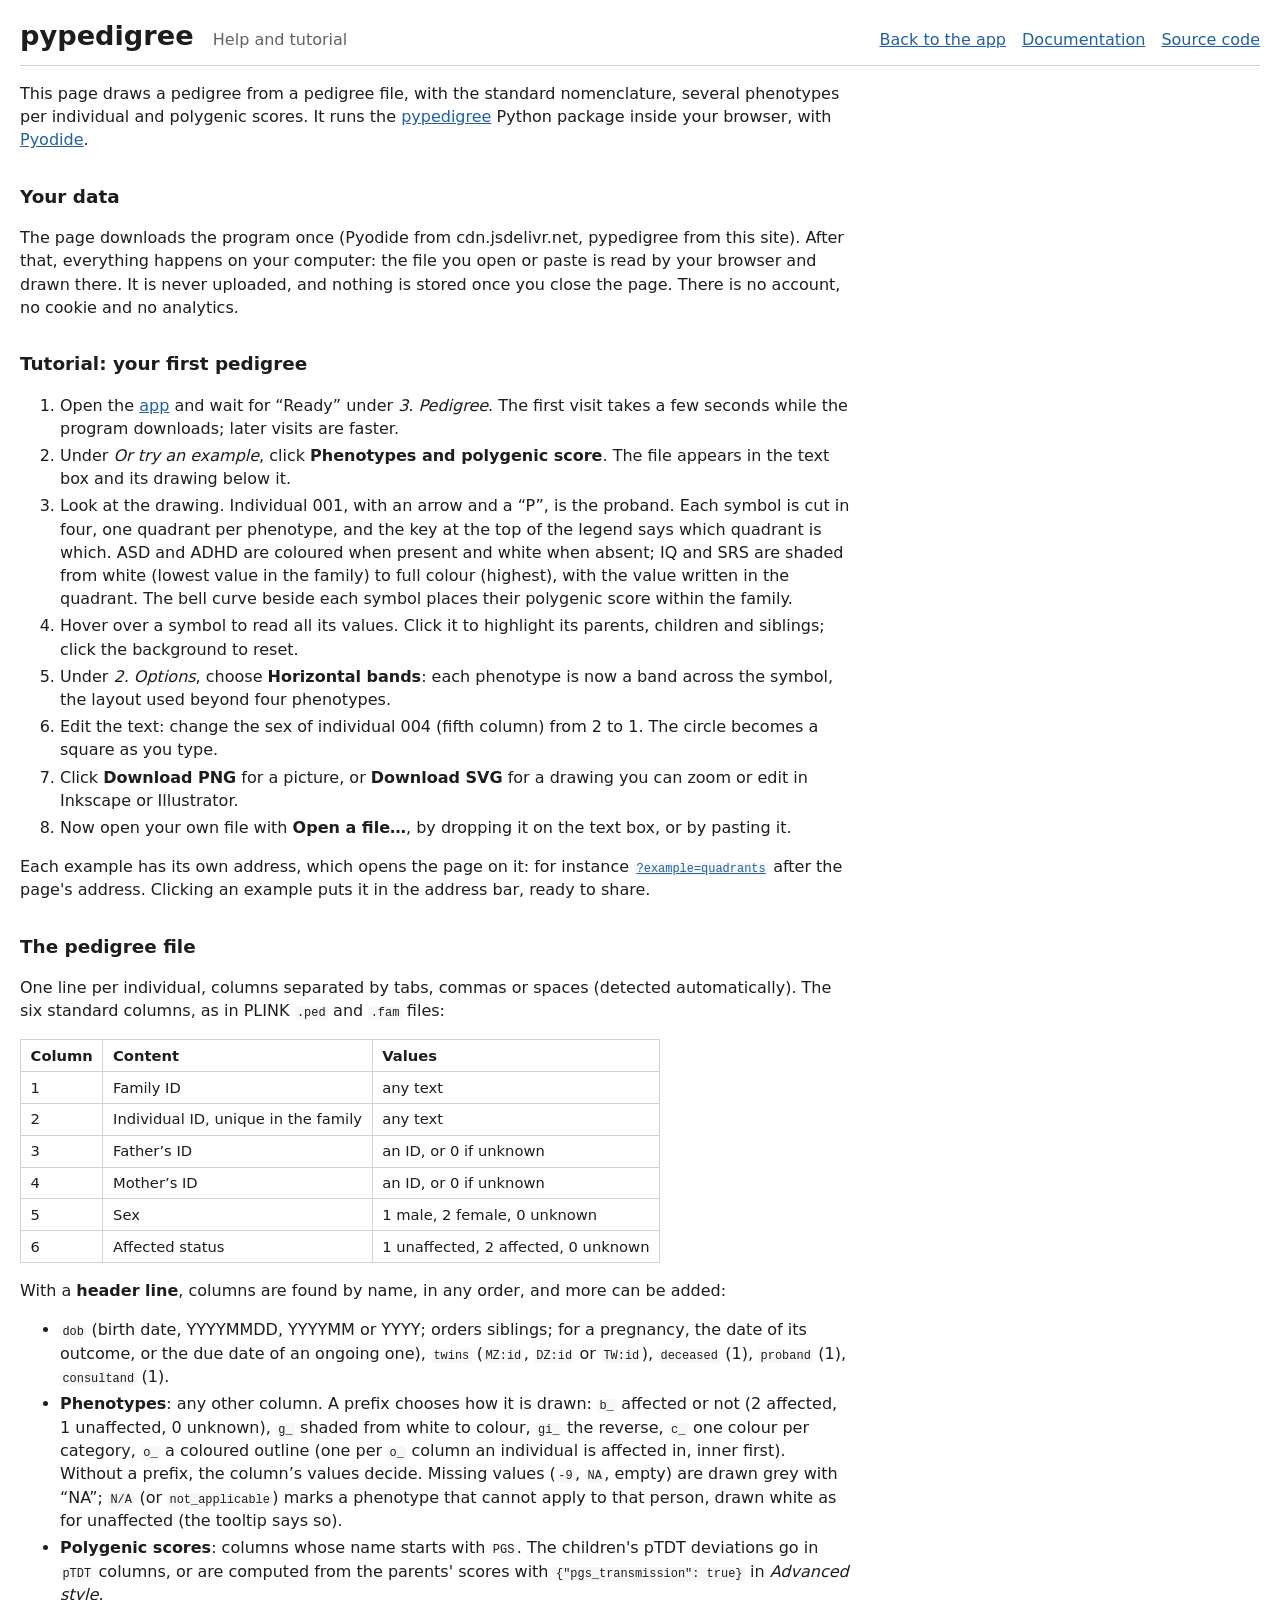
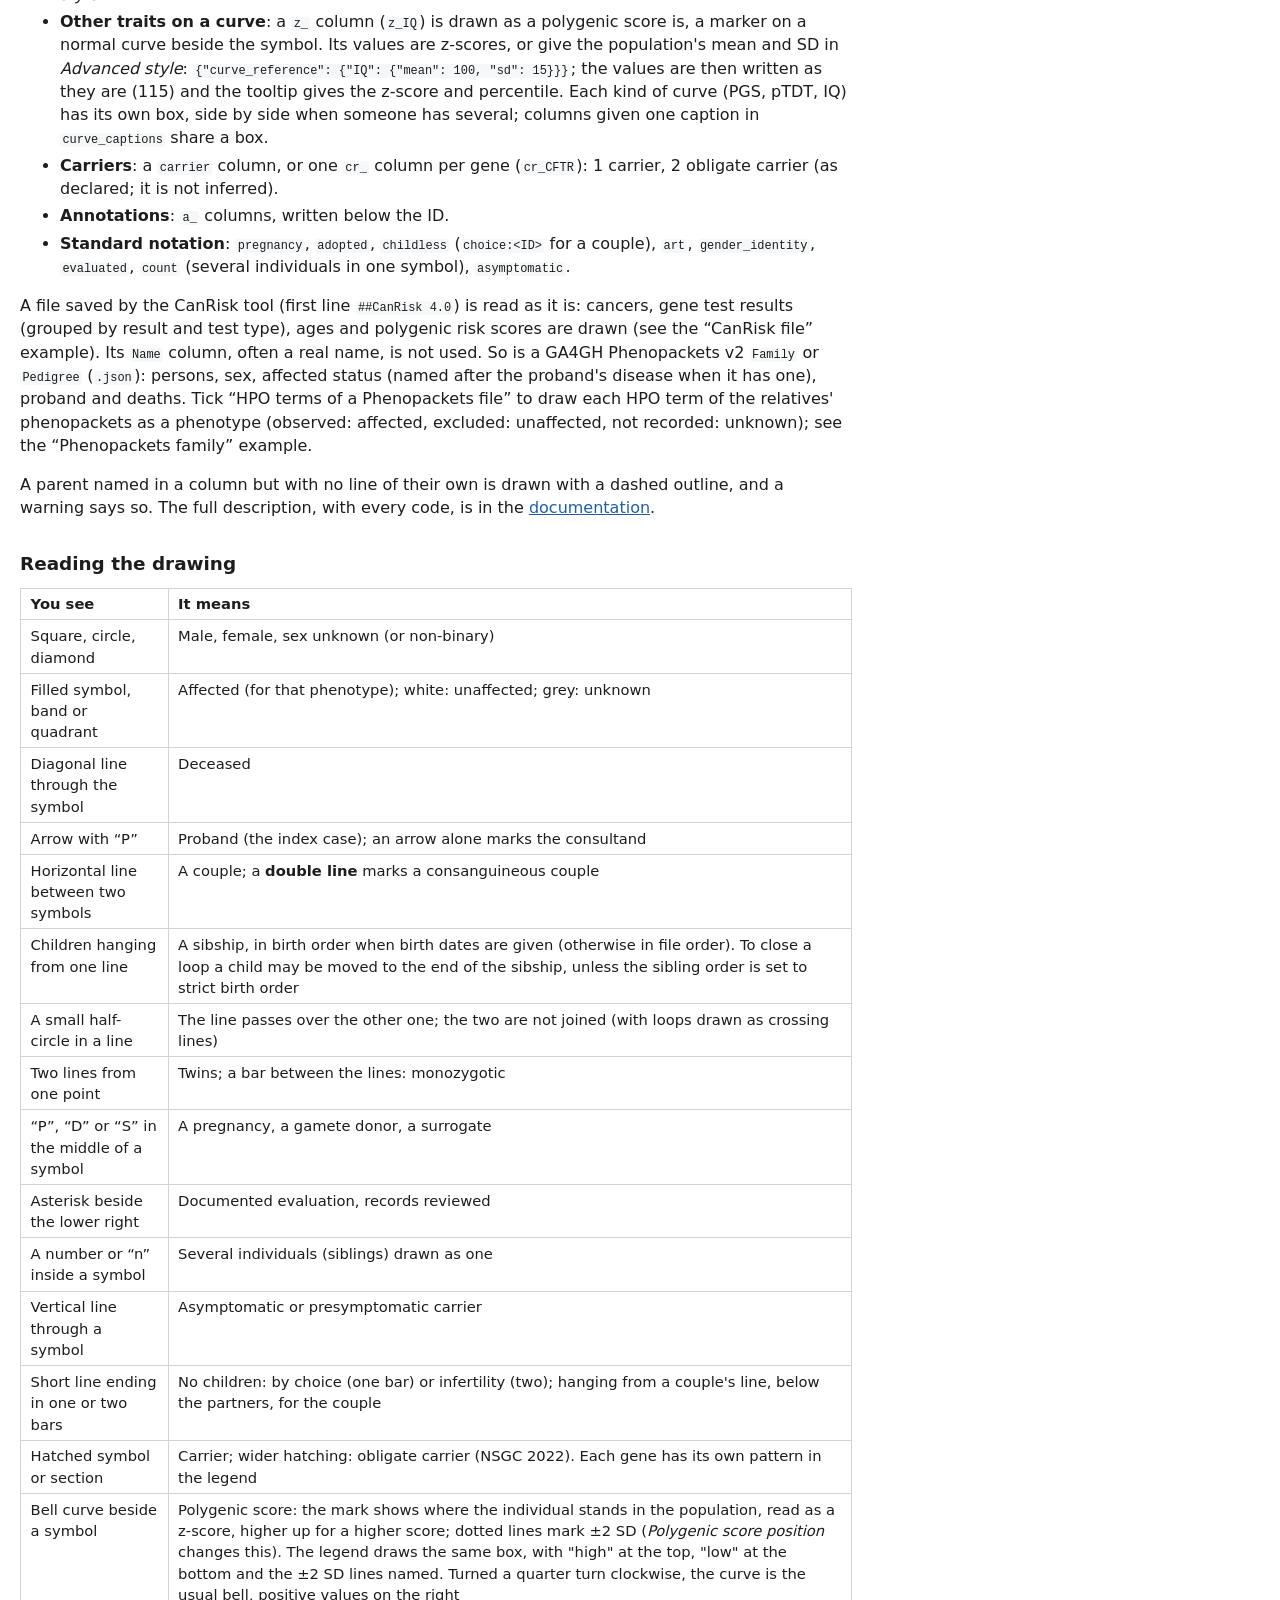
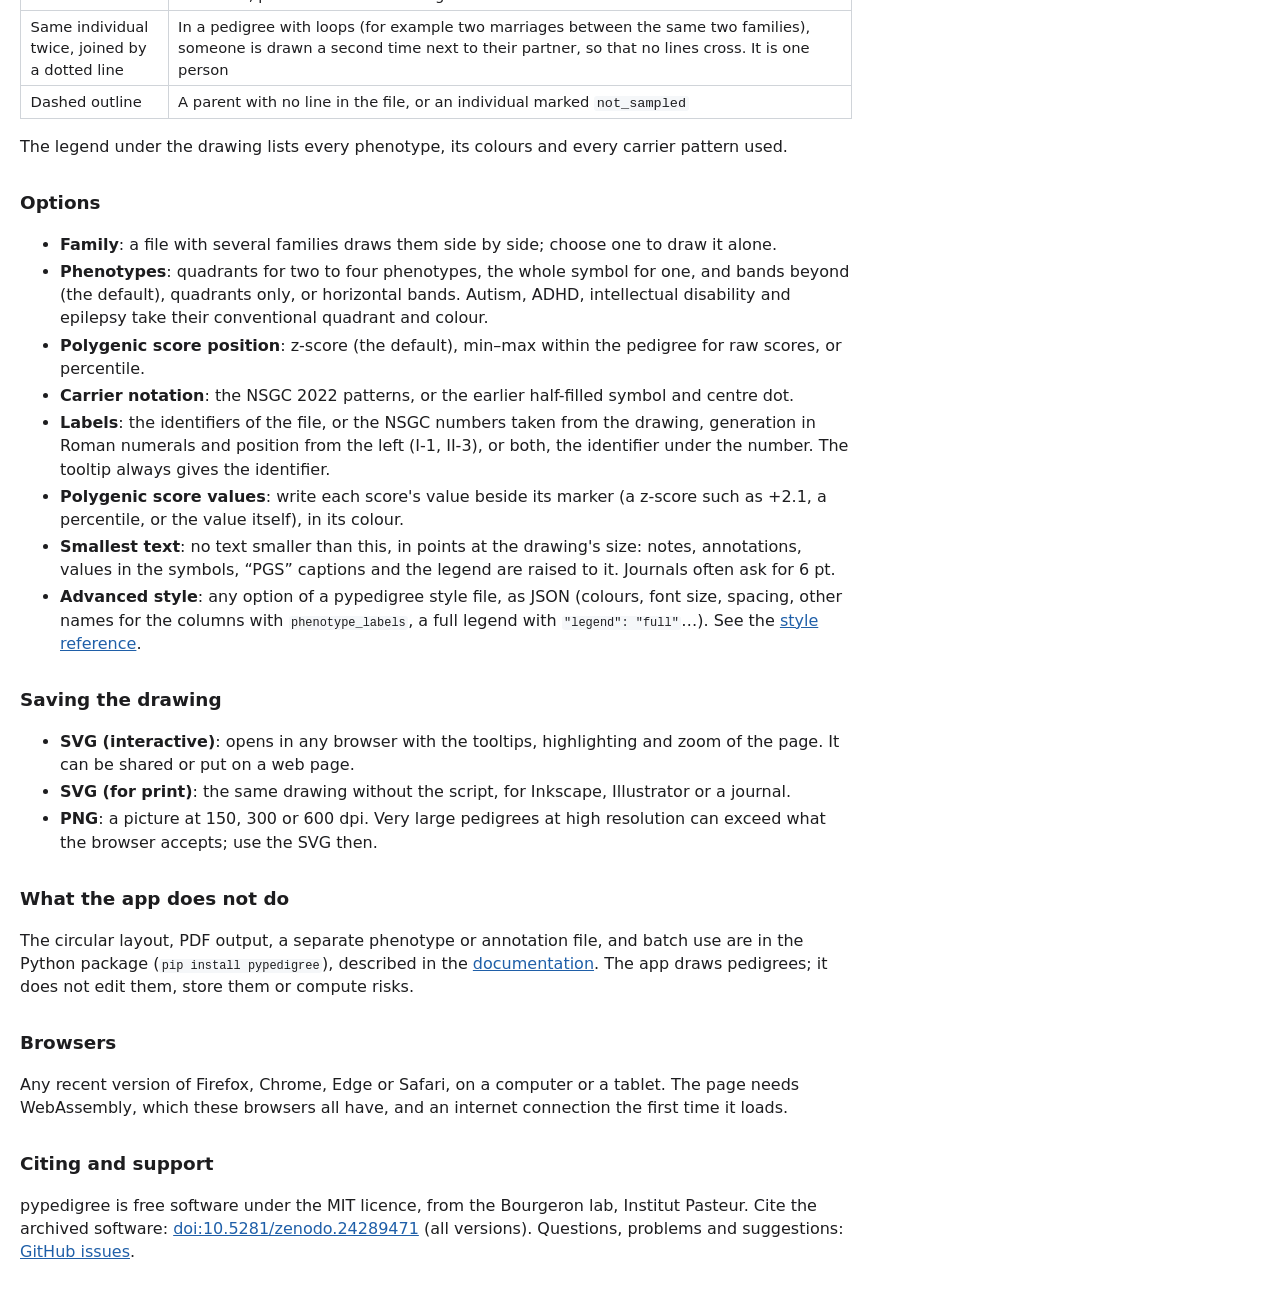
<file: web/help.html>
<!doctype html>
<html lang="en">
<head>
  <meta charset="utf-8">
  <meta name="viewport" content="width=device-width, initial-scale=1">
  <title>pypedigree – help and tutorial</title>
  <link rel="stylesheet" href="app.css">
</head>
<body class="help">
  <header class="top">
    <h1>pypedigree</h1>
    <p class="tagline">Help and tutorial</p>
    <nav>
      <a href="./">Back to the app</a>
      <a href="docs/">Documentation</a>
      <a href="https://github.com/bourgeron-lab/pypedigree">Source code</a>
    </nav>
  </header>

  <main>
    <p>This page draws a pedigree from a pedigree file, with the standard nomenclature, several
      phenotypes per individual and polygenic scores. It runs the
      <a href="https://pypi.org/project/pypedigree/">pypedigree</a> Python package inside your
      browser, with <a href="https://pyodide.org">Pyodide</a>.</p>

    <h2 id="privacy">Your data</h2>
    <p>The page downloads the program once (Pyodide from cdn.jsdelivr.net, pypedigree from this
      site). After that, everything happens on your computer: the file you open or paste is read
      by your browser and drawn there. It is never uploaded, and nothing is stored once you close
      the page. There is no account, no cookie and no analytics.</p>

    <h2 id="tutorial">Tutorial: your first pedigree</h2>
    <ol>
      <li>Open the <a href="./">app</a> and wait for “Ready” under <em>3. Pedigree</em>. The first
        visit takes a few seconds while the program downloads; later visits are faster.</li>
      <li>Under <em>Or try an example</em>, click <strong>Phenotypes and polygenic score</strong>.
        The file appears in the text box and its drawing below it.</li>
      <li>Look at the drawing. Individual 001, with an arrow and a “P”, is the proband. Each
        symbol is cut in four, one quadrant per phenotype, and the key at the top of the legend
        says which quadrant is which. ASD and ADHD are coloured when present and white when
        absent; IQ and SRS are shaded from white (lowest value in the family) to full colour
        (highest), with the value written in the quadrant. The bell curve beside each symbol
        places their polygenic score within the family.</li>
      <li>Hover over a symbol to read all its values. Click it to highlight its parents, children
        and siblings; click the background to reset.</li>
      <li>Under <em>2. Options</em>, choose <strong>Horizontal bands</strong>: each phenotype is now
        a band across the symbol, the layout used beyond four phenotypes.</li>
      <li>Edit the text: change the sex of individual 004 (fifth column) from 2 to 1. The circle
        becomes a square as you type.</li>
      <li>Click <strong>Download PNG</strong> for a picture, or <strong>Download SVG</strong> for a
        drawing you can zoom or edit in Inkscape or Illustrator.</li>
      <li>Now open your own file with <strong>Open a file…</strong>, by dropping it on the text
        box, or by pasting it.</li>
    </ol>

    <p>Each example has its own address, which opens the page on it: for instance
      <a href="./?example=quadrants"><code>?example=quadrants</code></a> after the page's
      address. Clicking an example puts it in the address bar, ready to share.</p>

    <h2 id="format">The pedigree file</h2>
    <p>One line per individual, columns separated by tabs, commas or spaces (detected
      automatically). The six standard columns, as in PLINK <code>.ped</code> and
      <code>.fam</code> files:</p>
    <table>
      <tr><th>Column</th><th>Content</th><th>Values</th></tr>
      <tr><td>1</td><td>Family ID</td><td>any text</td></tr>
      <tr><td>2</td><td>Individual ID, unique in the family</td><td>any text</td></tr>
      <tr><td>3</td><td>Father’s ID</td><td>an ID, or 0 if unknown</td></tr>
      <tr><td>4</td><td>Mother’s ID</td><td>an ID, or 0 if unknown</td></tr>
      <tr><td>5</td><td>Sex</td><td>1 male, 2 female, 0 unknown</td></tr>
      <tr><td>6</td><td>Affected status</td><td>1 unaffected, 2 affected, 0 unknown</td></tr>
    </table>
    <p>With a <strong>header line</strong>, columns are found by name, in any order, and more can
      be added:</p>
    <ul>
      <li><code>dob</code> (birth date, YYYYMMDD, YYYYMM or YYYY; orders siblings; for a pregnancy, the date of its outcome, or the due date of an ongoing one), <code>twins</code>
        (<code>MZ:id</code>, <code>DZ:id</code> or <code>TW:id</code>), <code>deceased</code>
        (1), <code>proband</code> (1), <code>consultand</code> (1).</li>
      <li><strong>Phenotypes</strong>: any other column. A prefix chooses how it is drawn:
        <code>b_</code> affected or not (2 affected, 1 unaffected, 0 unknown), <code>g_</code> shaded from white to
        colour, <code>gi_</code> the reverse, <code>c_</code> one colour per category,
        <code>o_</code> a coloured outline (one per <code>o_</code> column an individual is affected in, inner first). Without a prefix, the column’s values decide. Missing
        values (<code>-9</code>, <code>NA</code>, empty) are drawn grey with “NA”;
        <code>N/A</code> (or <code>not_applicable</code>) marks a phenotype that cannot apply to that
        person, drawn white as for unaffected (the tooltip says so).</li>
      <li><strong>Polygenic scores</strong>: columns whose name starts with <code>PGS</code>.
        The children's pTDT deviations go in <code>pTDT</code> columns, or are computed from the
        parents' scores with <code>{"pgs_transmission": true}</code> in <em>Advanced style</em>.</li>
      <li><strong>Other traits on a curve</strong>: a <code>z_</code> column (<code>z_IQ</code>)
        is drawn as a polygenic score is, a marker on a normal curve beside the symbol. Its values
        are z-scores, or give the population's mean and SD in <em>Advanced style</em>:
        <code>{"curve_reference": {"IQ": {"mean": 100, "sd": 15}}}</code>; the values are then
        written as they are (115) and the tooltip gives the z-score and percentile. Each kind of
        curve (PGS, pTDT, IQ) has its own box, side by side when someone has several; columns
        given one caption in <code>curve_captions</code> share a box.</li>
      <li><strong>Carriers</strong>: a <code>carrier</code> column, or one <code>cr_</code>
        column per gene (<code>cr_CFTR</code>): 1 carrier, 2 obligate carrier (as declared; it is
        not inferred).</li>
      <li><strong>Annotations</strong>: <code>a_</code> columns, written below the ID.</li>
      <li><strong>Standard notation</strong>: <code>pregnancy</code>, <code>adopted</code>,
        <code>childless</code> (<code>choice:&lt;ID&gt;</code> for a couple), <code>art</code>,
        <code>gender_identity</code>, <code>evaluated</code>, <code>count</code> (several
        individuals in one symbol), <code>asymptomatic</code>.</li>
    </ul>
    <p>A file saved by the CanRisk tool (first line <code>##CanRisk 4.0</code>) is read as it
      is: cancers, gene test results (grouped by result and test type), ages and polygenic
      risk scores are drawn (see the “CanRisk file” example). Its <code>Name</code> column,
      often a real name, is not used. So is a GA4GH Phenopackets v2 <code>Family</code> or
      <code>Pedigree</code> (<code>.json</code>): persons, sex, affected status (named after the
      proband's disease when it has one), proband and deaths. Tick “HPO terms of a Phenopackets
      file” to draw each HPO term of the relatives' phenopackets as a phenotype (observed:
      affected, excluded: unaffected, not recorded: unknown); see the “Phenopackets family”
      example.</p>
    <p>A parent named in a column but with no line of their own is drawn with a dashed outline,
      and a warning says so. The full description, with every code, is in the
      <a href="docs/#file-format">documentation</a>.</p>

    <h2 id="reading">Reading the drawing</h2>
    <table>
      <tr><th>You see</th><th>It means</th></tr>
      <tr><td>Square, circle, diamond</td><td>Male, female, sex unknown (or non-binary)</td></tr>
      <tr><td>Filled symbol, band or quadrant</td><td>Affected (for that phenotype); white:
        unaffected; grey: unknown</td></tr>
      <tr><td>Diagonal line through the symbol</td><td>Deceased</td></tr>
      <tr><td>Arrow with “P”</td><td>Proband (the index case); an arrow alone marks the
        consultand</td></tr>
      <tr><td>Horizontal line between two symbols</td><td>A couple; a <strong>double
        line</strong> marks a consanguineous couple</td></tr>
      <tr><td>Children hanging from one line</td><td>A sibship, in birth order when birth dates
        are given (otherwise in file order). To close a loop a child may be moved to
        the end of the sibship, unless the sibling order is set to strict birth
        order</td></tr>
      <tr><td>A small half-circle in a line</td><td>The line passes over the other one; the
        two are not joined (with loops drawn as crossing lines)</td></tr>
      <tr><td>Two lines from one point</td><td>Twins; a bar between the lines: monozygotic</td></tr>
      <tr><td>“P”, “D” or “S” in the middle of a symbol</td><td>A pregnancy, a gamete
        donor, a surrogate</td></tr>
      <tr><td>Asterisk beside the lower right</td><td>Documented evaluation, records
        reviewed</td></tr>
      <tr><td>A number or “n” inside a symbol</td><td>Several individuals (siblings) drawn as
        one</td></tr>
      <tr><td>Vertical line through a symbol</td><td>Asymptomatic or presymptomatic carrier</td></tr>
      <tr><td>Short line ending in one or two bars</td><td>No children: by choice (one bar) or
        infertility (two); hanging from a couple's line, below the partners, for the couple</td></tr>
      <tr><td>Hatched symbol or section</td><td>Carrier; wider hatching: obligate carrier
        (NSGC 2022). Each gene has its own pattern in the legend</td></tr>
      <tr><td>Bell curve beside a symbol</td><td>Polygenic score: the mark shows where the
        individual stands in the population, read as a z-score, higher up for a higher score;
        dotted lines mark ±2 SD (<em>Polygenic score position</em> changes this). The legend
        draws the same box, with "high" at the top, "low" at the bottom and the ±2 SD lines
        named. Turned a quarter turn clockwise, the curve is the usual bell, positive values on
        the right</td></tr>
      <tr><td>Same individual twice, joined by a dotted line</td><td>In a pedigree with loops
        (for example two marriages between the same two families), someone is drawn a second
        time next to their partner, so that no lines cross. It is one person</td></tr>
      <tr><td>Dashed outline</td><td>A parent with no line in the file, or an individual marked
        <code>not_sampled</code></td></tr>
    </table>
    <p>The legend under the drawing lists every phenotype, its colours and every carrier
      pattern used.</p>

    <h2 id="options">Options</h2>
    <ul>
      <li><strong>Family</strong>: a file with several families draws them side by side; choose
        one to draw it alone.</li>
      <li><strong>Phenotypes</strong>: quadrants for two to four phenotypes, the whole symbol for
        one, and bands beyond (the default), quadrants only, or horizontal bands. Autism, ADHD, intellectual disability and
        epilepsy take their conventional quadrant and colour.</li>
      <li><strong>Polygenic score position</strong>: z-score (the default), min–max within the
        pedigree for raw scores, or percentile.</li>
      <li><strong>Carrier notation</strong>: the NSGC 2022 patterns, or the earlier half-filled
        symbol and centre dot.</li>
      <li><strong>Labels</strong>: the identifiers of the file, or the NSGC numbers taken from
        the drawing, generation in Roman numerals and position from the left (I-1, II-3), or
        both, the identifier under the number. The tooltip always gives the identifier.</li>
      <li><strong>Polygenic score values</strong>: write each score's value beside its
        marker (a z-score such as +2.1, a percentile, or the value itself), in its colour.</li>
      <li><strong>Smallest text</strong>: no text smaller than this, in points at the drawing's
        size: notes, annotations, values in the symbols, “PGS” captions and the legend are
        raised to it. Journals often ask for 6 pt.</li>
      <li><strong>Advanced style</strong>: any option of a pypedigree style file, as JSON (colours,
        font size, spacing, other names for the columns with <code>phenotype_labels</code>, a full
        legend with <code>"legend": "full"</code>…). See the <a href="docs/#styling">style reference</a>.</li>
    </ul>

    <h2 id="saving">Saving the drawing</h2>
    <ul>
      <li><strong>SVG (interactive)</strong>: opens in any browser with the tooltips, highlighting
        and zoom of the page. It can be shared or put on a web page.</li>
      <li><strong>SVG (for print)</strong>: the same drawing without the script, for Inkscape,
        Illustrator or a journal.</li>
      <li><strong>PNG</strong>: a picture at 150, 300 or 600 dpi. Very large pedigrees at high
        resolution can exceed what the browser accepts; use the SVG then.</li>
    </ul>

    <h2 id="limits">What the app does not do</h2>
    <p>The circular layout, PDF output, a separate phenotype or annotation file, and batch use are
      in the Python package (<code>pip install pypedigree</code>), described in the
      <a href="docs/">documentation</a>. The app draws pedigrees; it does not edit them, store
      them or compute risks.</p>

    <h2 id="browsers">Browsers</h2>
    <p>Any recent version of Firefox, Chrome, Edge or Safari, on a computer or a tablet. The page
      needs WebAssembly, which these browsers all have, and an internet connection the first time
      it loads.</p>

    <h2 id="cite">Citing and support</h2>
    <p>pypedigree is free software under the MIT licence, from the Bourgeron lab, Institut
      Pasteur. Cite the archived software:
      <a href="https://doi.org/10.5281/zenodo.24289471">doi:10.5281/zenodo.24289471</a> (all
      versions). Questions, problems and suggestions:
      <a href="https://github.com/bourgeron-lab/pypedigree/issues">GitHub issues</a>.</p>
  </main>
</body>
</html>
</file>
<file: web/app.css>
:root {
  --fg: #1d1d1f;
  --muted: #5f6368;
  --line: #d0d4d9;
  --bg-soft: #f5f7f9;
  --accent: #1f5fa8;
  --warn-bg: #fff6e0;
  --warn-line: #e0b84a;
  --error-bg: #fdecea;
  --error-line: #d9534f;
  font-family: system-ui, -apple-system, "Segoe UI", Roboto, sans-serif;
  color: var(--fg);
  line-height: 1.45;
  /* Pedigree drawings are black on white: keep the page light in dark mode too. */
  color-scheme: light;
  background: white;
}

body { margin: 0 auto; max-width: 1400px; padding: 0 1.25rem 2rem; }
/* Elements shown only once there is a drawing: `hidden` must win over `display` rules. */
[hidden] { display: none !important; }
a { color: var(--accent); }
code { font-size: 0.92em; background: var(--bg-soft); padding: 0 0.2em; border-radius: 3px; }
h1 { margin: 0; font-size: 1.7rem; }
h2 { font-size: 1.15rem; margin: 0 0 0.6rem; }
h3 { font-size: 1rem; margin: 1.2rem 0 0.2rem; }

.top { display: flex; flex-wrap: wrap; align-items: baseline; gap: 0.4rem 1.2rem;
       padding: 1rem 0 0.6rem; border-bottom: 1px solid var(--line); }
.tagline { margin: 0; color: var(--muted); }
.top nav { margin-left: auto; display: flex; gap: 1rem; }

.privacy { background: var(--bg-soft); border-left: 4px solid var(--accent);
           padding: 0.5rem 0.8rem; margin: 1rem 0; }

main { display: grid; gap: 1.5rem;
       grid-template-columns: minmax(18rem, 1fr) minmax(14rem, 18rem);
       grid-template-areas: "input options" "output output"; }
.input { grid-area: input; }
.options { grid-area: options; }
.output { grid-area: output; }
@media (max-width: 760px) {
  main { grid-template-columns: 1fr; grid-template-areas: "input" "options" "output"; }
  .top nav { margin-left: 0; }
}

.drop { border: 2px dashed var(--line); border-radius: 6px; }
.drop.over { border-color: var(--accent); background: var(--bg-soft); }
#text { display: block; width: 100%; box-sizing: border-box; min-height: 13rem; resize: vertical;
        border: 0; padding: 0.6rem; font: 0.85rem/1.4 ui-monospace, Menlo, Consolas, monospace;
        background: transparent; tab-size: 12; }

.row { display: flex; flex-wrap: wrap; align-items: center; gap: 0.6rem; margin-top: 0.6rem; }
.button, button { display: inline-block; font: inherit; font-size: 0.95rem; cursor: pointer;
                  padding: 0.35rem 0.8rem; border: 1px solid var(--accent); border-radius: 4px;
                  background: white; color: var(--accent); }
.button:hover, button:hover { background: var(--bg-soft); }
input[type=file]:focus-visible + .button, .button:focus-within { outline: 2px solid var(--accent); }

.examples { list-style: none; padding: 0; margin: 0.4rem 0 0; display: grid; gap: 0.4rem;
            grid-template-columns: repeat(auto-fill, minmax(14rem, 1fr)); }
.examples button { width: 100%; text-align: left; border-color: var(--line); color: var(--fg); }
.examples button strong { display: block; color: var(--accent); }
.examples button span { font-size: 0.85rem; color: var(--muted); }

#options { display: grid; gap: 0.25rem; }
#options label { font-size: 0.9rem; margin-top: 0.4rem; }
#options select { font: inherit; padding: 0.25rem; }
#options fieldset { border: 1px solid var(--line); border-radius: 4px; margin-top: 0.6rem; }
#options fieldset label { display: block; margin: 0.15rem 0; }
#options details { margin-top: 0.8rem; }
#style { width: 100%; box-sizing: border-box; font: 0.85rem ui-monospace, Menlo, Consolas, monospace; }

.status { margin: 0 0 0.5rem; }
.status.error { background: var(--error-bg); border-left: 4px solid var(--error-line);
                padding: 0.5rem 0.8rem; white-space: pre-wrap; }
.warnings { margin: 0 0 0.6rem; padding: 0; list-style: none; }
.warnings li { background: var(--warn-bg); border-left: 4px solid var(--warn-line);
               padding: 0.3rem 0.8rem; margin-bottom: 0.25rem; font-size: 0.9rem; }

.viewer { border: 1px solid var(--line); border-radius: 6px; overflow: hidden; background: white; }
#frame { display: block; width: 100%; height: 30rem; border: 0; }

.muted { color: var(--muted); }
.small { font-size: 0.85rem; }
.visually-hidden { position: absolute !important; width: 1px; height: 1px; overflow: hidden;
                   clip: rect(0 0 0 0); white-space: nowrap; }

footer { margin-top: 2rem; padding-top: 0.8rem; border-top: 1px solid var(--line); font-size: 0.9rem; }

/* Help page */
.help main { display: block; max-width: 52rem; }
.help h2 { margin-top: 2rem; }
.help table { border-collapse: collapse; margin: 0.6rem 0; }
.help th, .help td { border: 1px solid var(--line); padding: 0.3rem 0.6rem; text-align: left;
                     vertical-align: top; font-size: 0.92rem; }
.help ol li, .help ul li { margin: 0.25rem 0; }
</file>
